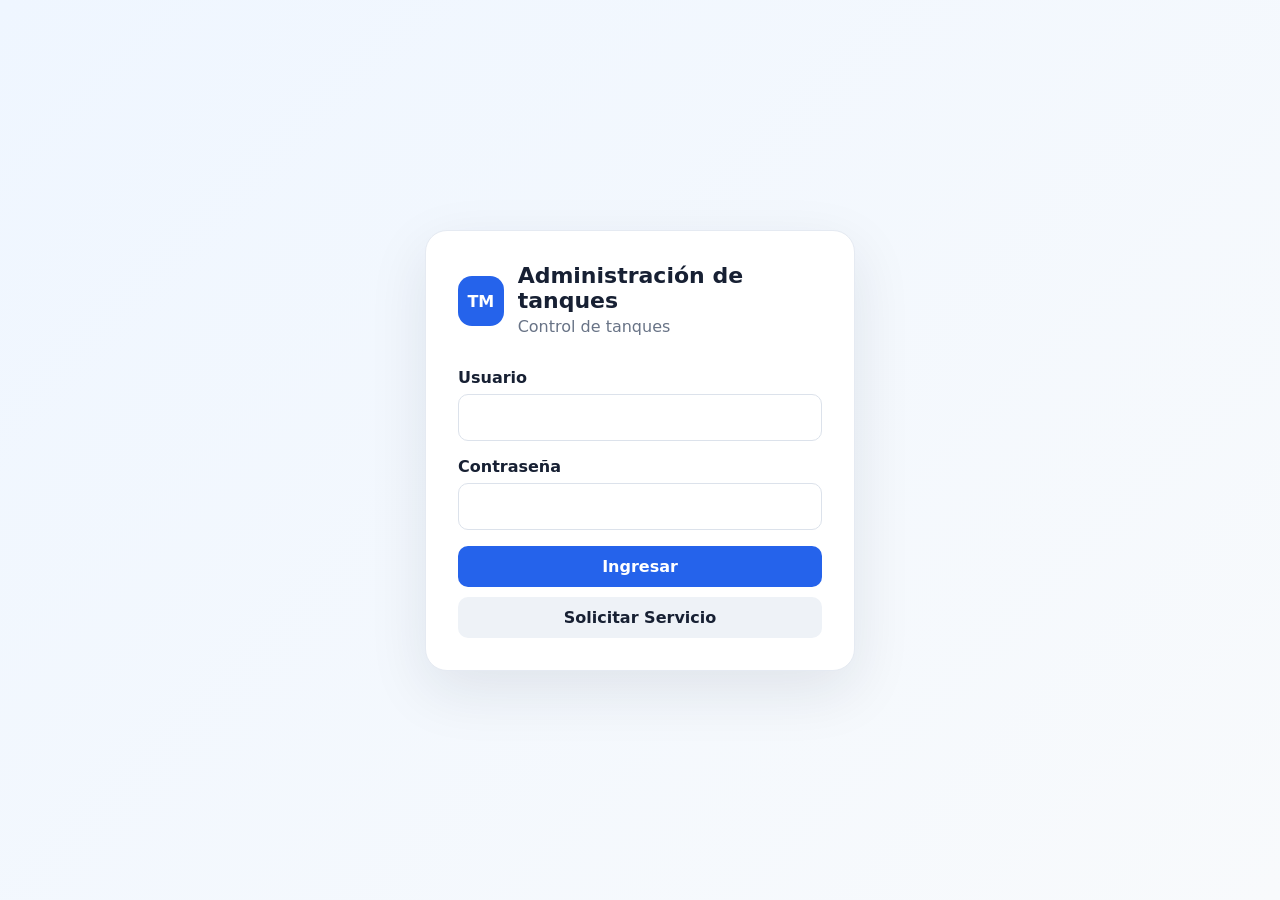
<file: Frontend/admin.html>
<!doctype html>
<html lang="es">
<head>
<meta charset="UTF-8"><meta name="viewport" content="width=device-width,initial-scale=1">
<title>Administración de tanques - Admin</title>
<link rel="stylesheet" href="css/styles.css"><link rel="stylesheet" href="css/admin.css">
</head>
<body>
<header class="topbar"><div><strong>Administración de tanques</strong><span id="userName"></span></div><button id="logoutButton" class="secondary">Cerrar sesión</button></header>
<main class="container">
<section class="page-heading"><div><h1>Dashboard</h1><p>Administración general.</p></div><div class="heading-actions"><button id="requestsButton">Solicitudes</button><button id="refreshButton" class="secondary">Actualizar</button></div></section>
<section id="stats" class="stats"></section>
<section class="panel">
<div class="panel-title"><h2>Usuarios</h2><button id="newUserButton">Nuevo usuario</button></div>
<div class="table-wrap"><table><thead><tr><th>ID</th><th>Nombre</th><th>Usuario</th><th>Rol</th><th>Acciones</th></tr></thead><tbody id="usersBody"></tbody></table></div>
</section>
<section class="panel">
<div class="panel-title"><h2>Tanques</h2><button id="newTankButton">Nuevo tanque</button></div>
<div class="table-wrap"><table><thead><tr><th>ID</th><th>Tipo</th><th>Cantidad actual</th><th>Capacidad total</th><th>Nivel</th><th>Altura</th><th>Ubicación</th><th>Usuarios</th><th>Acciones</th></tr></thead><tbody id="tanksBody"></tbody></table></div>
</section>
<div id="modal" class="modal hidden"><div class="modal-card"><button id="closeModal" class="modal-close">×</button><h2 id="modalTitle"></h2><form id="modalForm"></form></div></div>
<div id="adminError" class="alert error hidden"></div>
</main>
<script src="js/api.js"></script><script src="js/auth.js"></script><script src="js/admin.js"></script>
</body>
</html>
</file>
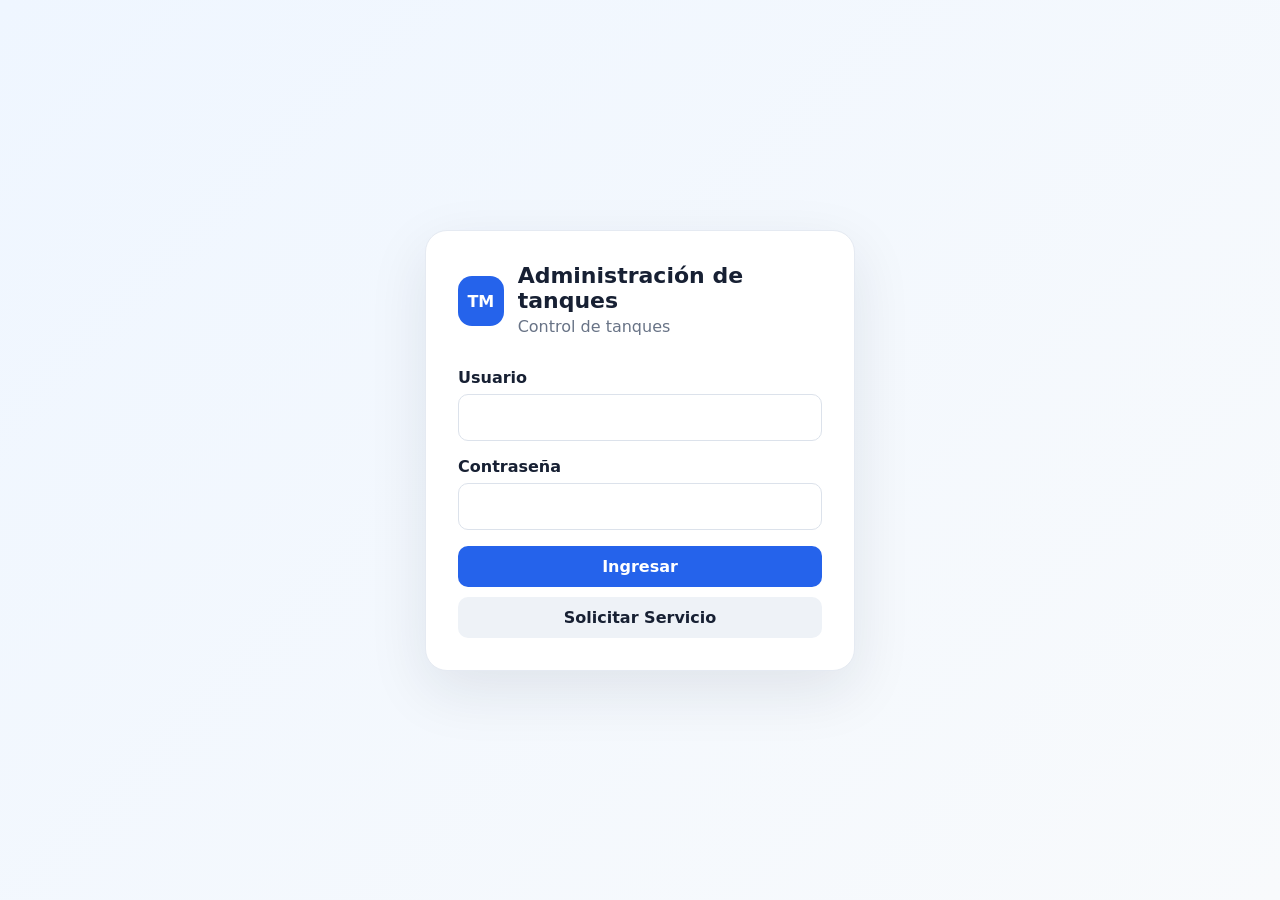
<file: Frontend/alta-usuario.html>
<!doctype html>
<html lang="es">
<head><meta charset="UTF-8"><meta name="viewport" content="width=device-width,initial-scale=1"><title>Alta de Usuario</title><link rel="stylesheet" href="css/styles.css"><link rel="stylesheet" href="css/alta-usuario.css"></head>
<body>
<header class="topbar"><div><strong>Tank Management</strong><span id="userName"></span></div><button class="secondary" onclick="location.href='solicitudes.html'">Volver</button></header>
<main class="container">
<section class="page-heading"><div><h1>Alta de Usuario</h1><p>Datos de la solicitud y acceso del nuevo dueño.</p></div></section>
<section class="panel">
<div id="requestFields" class="readonly-grid"></div>
<form id="altaForm" class="alta-form">
  <h2>Datos de acceso</h2>
  <div class="form-grid"><label>Usuario<input id="usuario" required maxlength="50"></label><label>Contraseña<input id="contrasena" type="password" required minlength="4" maxlength="255"></label></div>
  <h2>Asignar Tanque por ID</h2>
  <label>ID del Tanque<input id="tanqueId" type="number" min="1" required></label>
  <div id="altaMessage" class="alert hidden"></div>
  <div class="form-actions"><button type="button" class="secondary" onclick="location.href='solicitudes.html'">Cancelar</button><button id="altaButton" type="submit">Dar Alta</button></div>
</form>
</section>
</main>
<script src="js/api.js"></script><script src="js/auth.js"></script><script src="js/alta-usuario.js"></script>
</body></html>
</file>
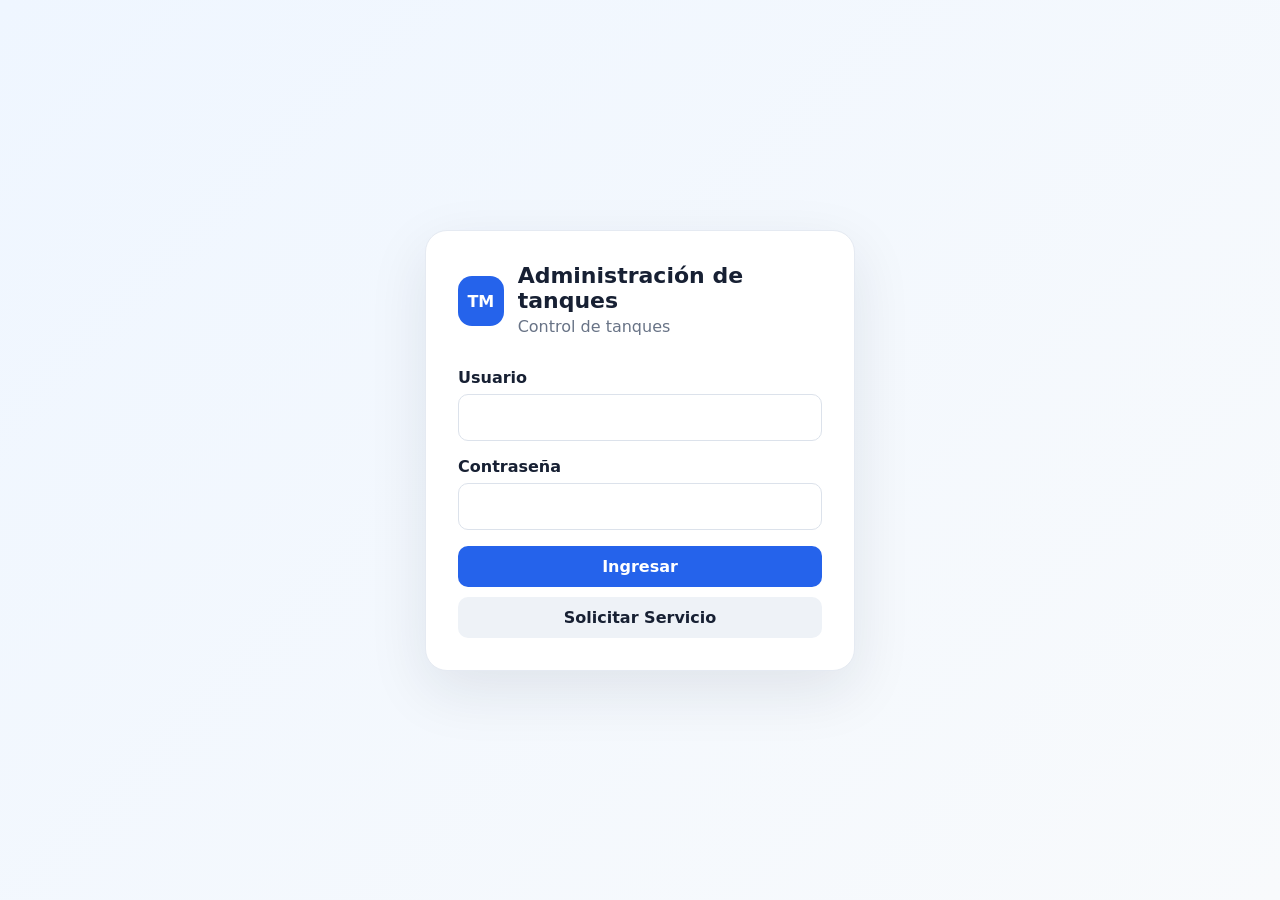
<file: Frontend/login.html>
<!doctype html>
<html lang="es">
<head>
<meta charset="UTF-8">
<meta name="viewport" content="width=device-width,initial-scale=1">
<title>Administración de tanques - Login</title>
<link rel="stylesheet" href="css/styles.css">
<link rel="stylesheet" href="css/login.css">
</head>
<body class="login-page">
<main class="login-card">
  <div class="brand"><span>TM</span><div><h1>Administración de tanques</h1><p>Control de tanques</p></div></div>
  <form id="loginForm">
    <label>Usuario<input id="usuario" required autocomplete="username"></label>
    <label>Contraseña<input id="contrasena" type="password" required autocomplete="current-password"></label>
    <button id="loginButton" type="submit">Ingresar</button>
    <button id="serviceButton" type="button" class="secondary service-button">Solicitar Servicio</button>
    <div id="loginError" class="alert error hidden"></div>
  </form>
</main>
<script src="js/api.js"></script>
<script src="js/auth.js"></script>
<script src="js/login.js"></script>
</body>
</html>
</file>
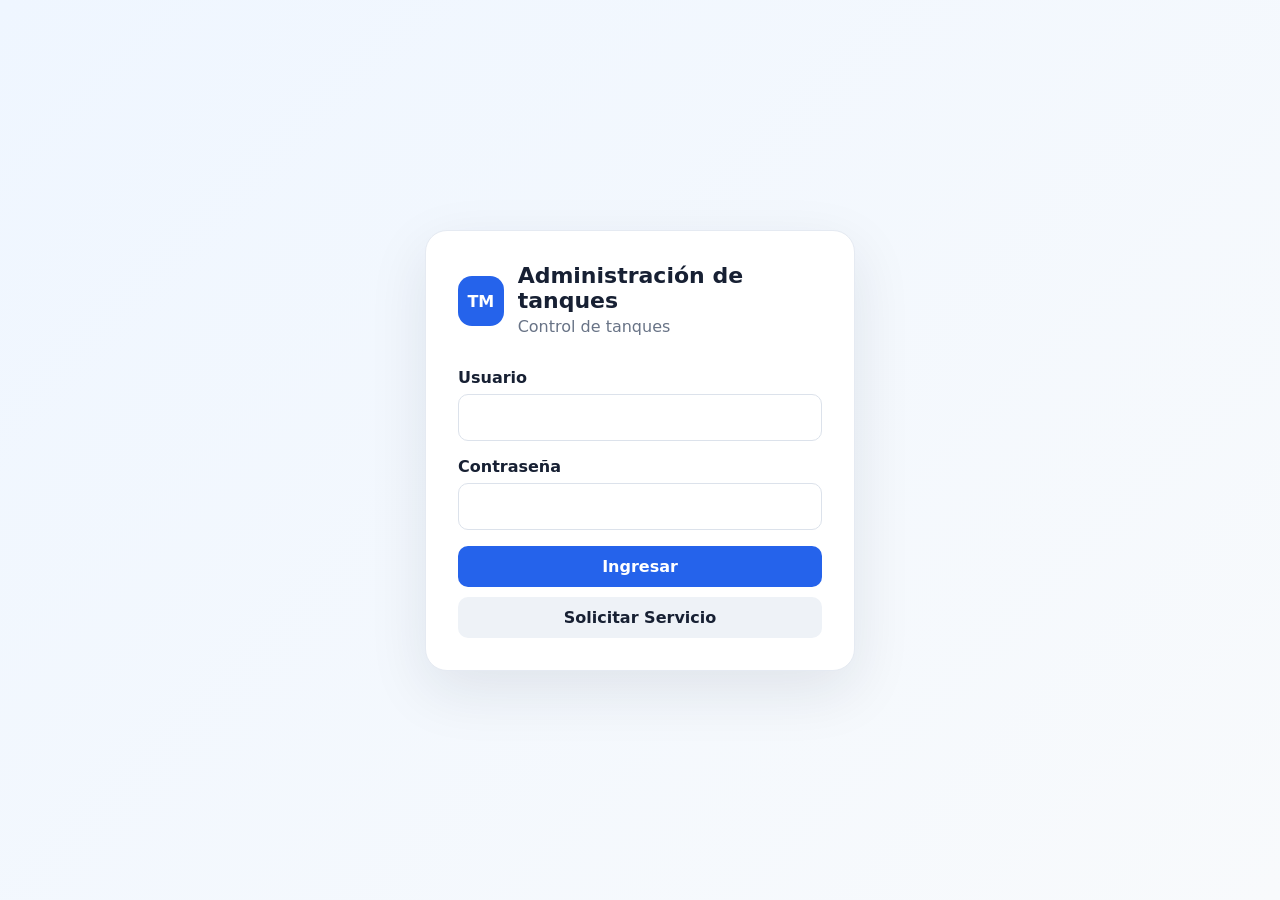
<file: Frontend/owner.html>
<!doctype html>
<html lang="es">
<head>
<meta charset="UTF-8"><meta name="viewport" content="width=device-width,initial-scale=1">
<title>Administración de tanques - Dueño</title>
<link rel="stylesheet" href="css/styles.css"><link rel="stylesheet" href="css/owner.css">
</head>
<body>
<header class="topbar"><div><strong>Administración de tanques</strong><span id="userName"></span></div><button id="logoutButton" class="secondary">Cerrar sesión</button></header>
<main class="container"><section class="page-heading"><div><h1>Mis tanques</h1><p>Estado actual de tus tanques.</p></div><button id="refreshButton">Actualizar</button></section><div id="ownerNotice" class="alert success hidden" role="status"></div><div id="tankGrid" class="tank-grid"></div><div id="ownerError" class="alert error hidden"></div></main>
<script src="js/api.js"></script><script src="js/auth.js"></script><script src="js/owner.js"></script>
</body>
</html>
</file>
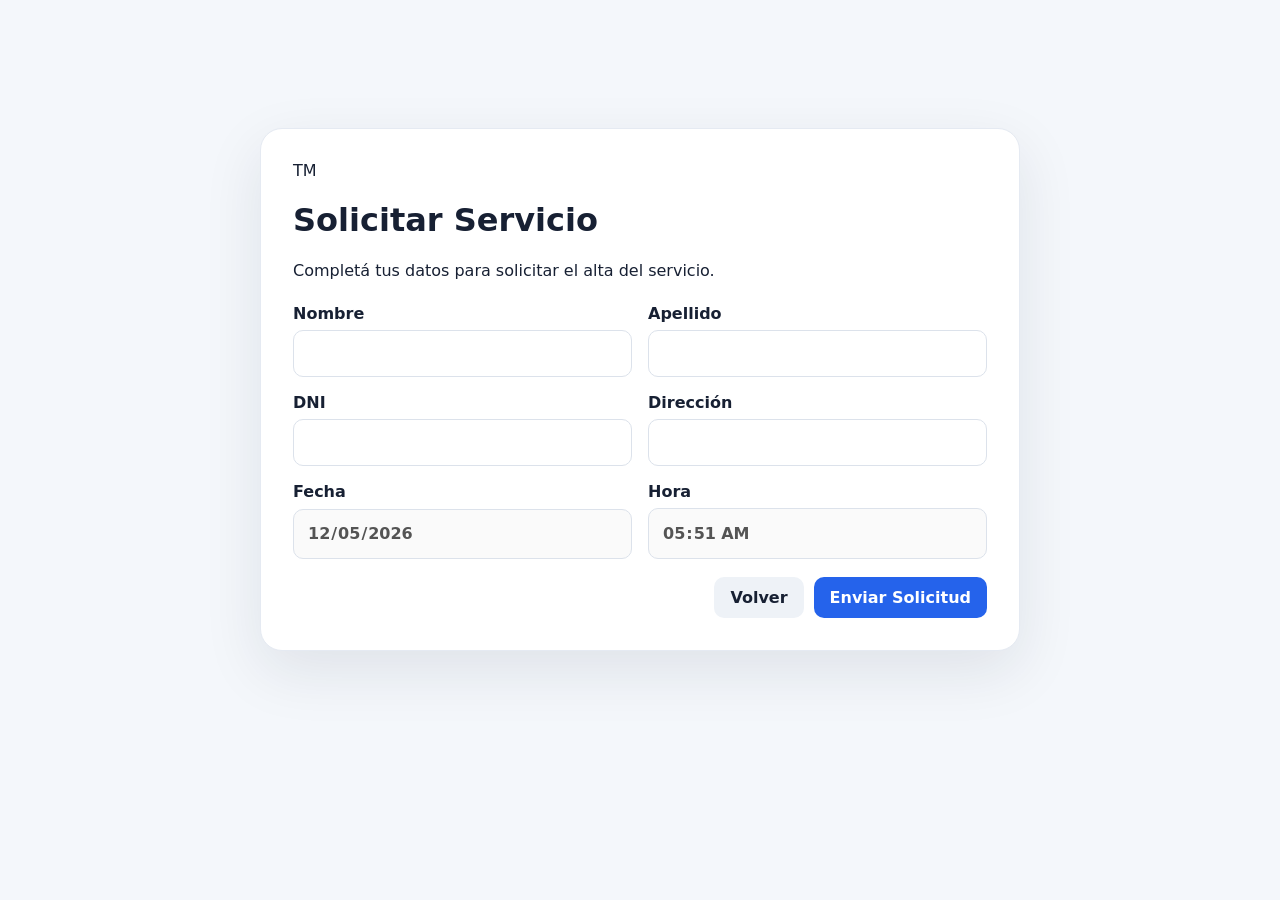
<file: Frontend/solicitar-servicio.html>
<!doctype html>
<html lang="es">
<head>
<meta charset="UTF-8"><meta name="viewport" content="width=device-width,initial-scale=1">
<title>Solicitar Servicio</title>
<link rel="stylesheet" href="css/styles.css">
<link rel="stylesheet" href="css/service.css">
</head>
<body class="login-page">
<main class="form-card">
  <div class="brand"><span>TM</span><div><h1>Solicitar Servicio</h1><p>Completá tus datos para solicitar el alta del servicio.</p></div></div>
  <form id="serviceForm" class="service-form">
    <div class="form-grid">
      <label>Nombre<input id="nombre" required maxlength="100"></label>
      <label>Apellido<input id="apellido" required maxlength="100"></label>
      <label>DNI<input id="dni" required maxlength="30"></label>
      <label>Dirección<input id="direccion" required maxlength="255"></label>
      <label>Fecha<input id="fecha" type="date" required disabled></label>
      <label>Hora<input id="hora" type="time" required disabled></label>
    </div>
    <div id="serviceMessage" class="alert hidden"></div>
    <div class="form-actions">
      <button type="button" class="secondary" onclick="location.href='login.html'">Volver</button>
      <button id="sendButton" type="submit">Enviar Solicitud</button>
    </div>
  </form>
</main>
<script src="js/api.js"></script>
<script src="js/solicitar-servicio.js"></script>
</body>
</html>
</file>
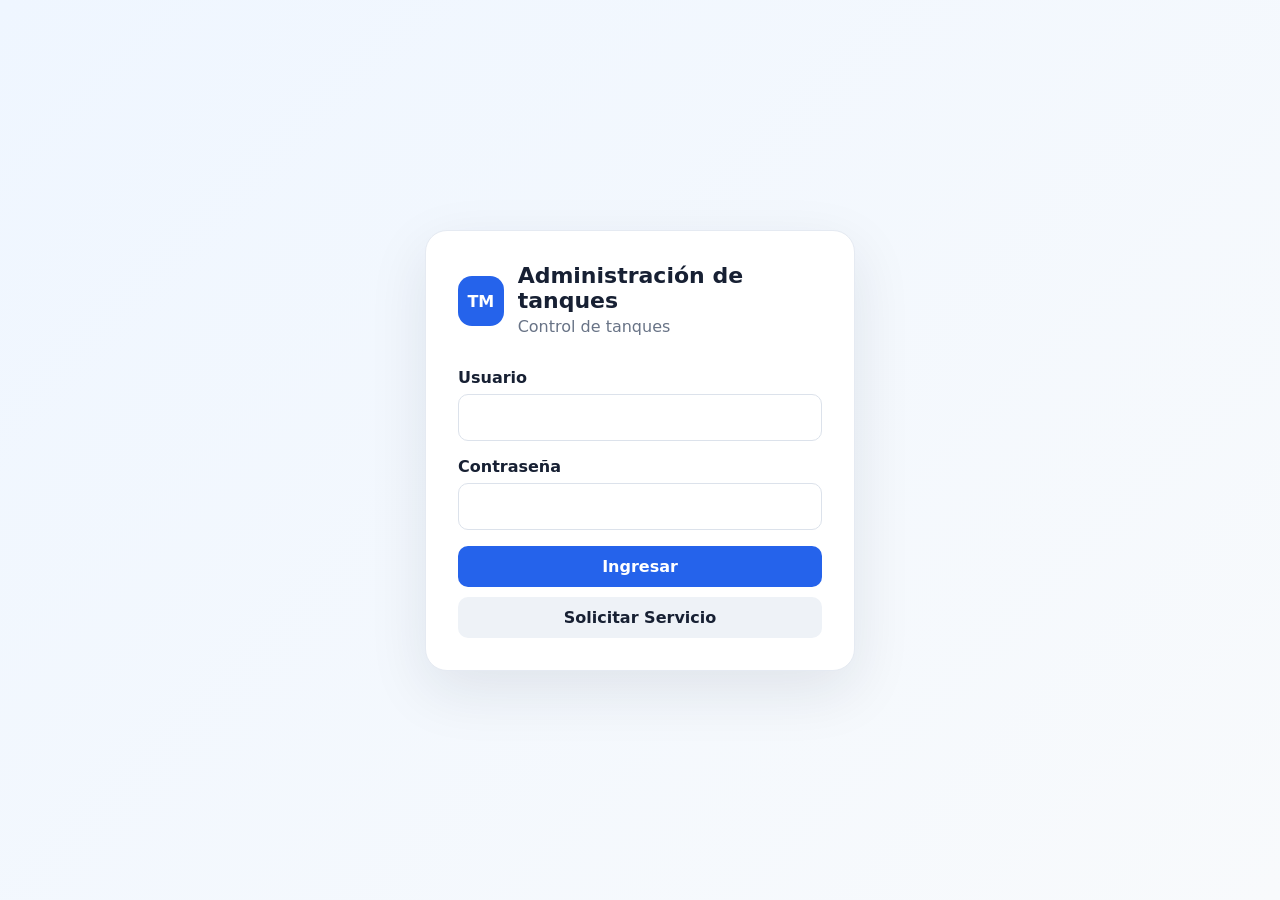
<file: Frontend/solicitudes.html>
<!doctype html>
<html lang="es">
<head><meta charset="UTF-8"><meta name="viewport" content="width=device-width,initial-scale=1"><title>Solicitudes</title><link rel="stylesheet" href="css/styles.css"><link rel="stylesheet" href="css/solicitudes.css"></head>
<body>
<header class="topbar"><div><strong>Tank Management</strong><span id="userName"></span></div><button class="secondary" onclick="location.href='admin.html'">Volver al panel</button></header>
<main class="container">
<section class="page-heading"><div><h1>Solicitudes de Servicio</h1><p>Solicitudes pendientes de atención.</p></div><button id="refreshButton">Actualizar</button></section>
<div id="requestsGrid" class="requests-grid"></div><div id="requestError" class="alert error hidden"></div>
</main>
<div id="requestModal" class="modal hidden"><div class="modal-card request-detail-card"><button id="closeRequest" class="modal-close">×</button><h2>Detalle de solicitud</h2><div id="requestDetail"></div></div></div>
<script src="js/api.js"></script><script src="js/auth.js"></script><script src="js/solicitudes.js"></script>
</body></html>
</file>
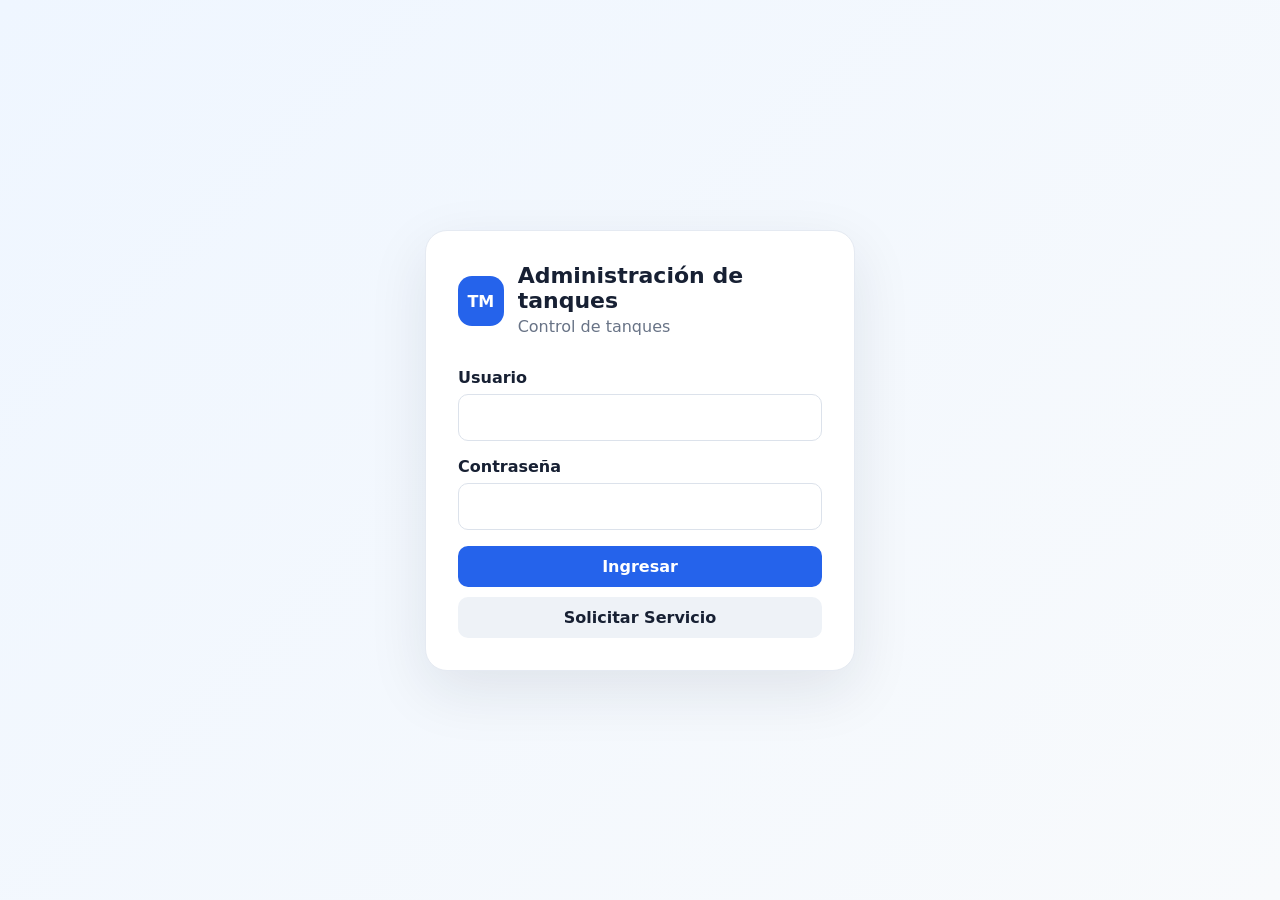
<file: Frontend/tanque-info.html>
<!doctype html>
<html lang="es">
<head><meta charset="UTF-8"><meta name="viewport" content="width=device-width,initial-scale=1"><title>Información del Tanque</title><link rel="stylesheet" href="css/styles.css"><link rel="stylesheet" href="css/tanques-admin.css"></head>
<body>
<header class="topbar"><div><strong>Tank Management</strong><span id="userName"></span></div><button class="secondary" onclick="location.href='tanques-admin.html'">Volver</button></header>
<main class="container"><div id="tankInfo"></div><div id="tankError" class="alert error hidden"></div></main>
<script src="js/api.js"></script><script src="js/auth.js"></script><script src="js/tanque-info.js"></script>
</body></html>
</file>
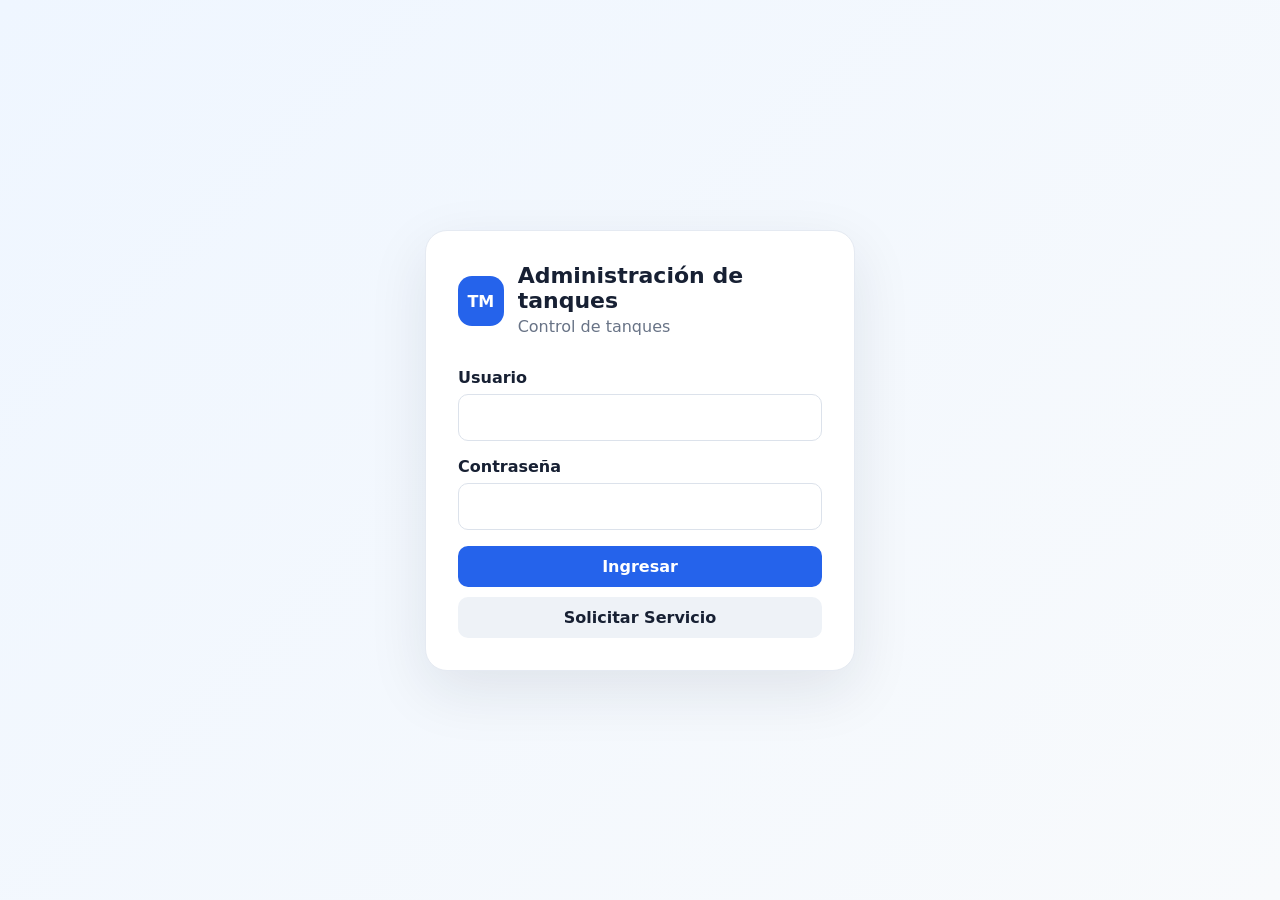
<file: Frontend/tanques-admin.html>
<!doctype html>
<html lang="es">
<head><meta charset="UTF-8"><meta name="viewport" content="width=device-width,initial-scale=1"><title>Tanques Admin</title><link rel="stylesheet" href="css/styles.css"><link rel="stylesheet" href="css/tanques-admin.css"></head>
<body>
<header class="topbar"><div><strong>Tank Management</strong><span id="userName"></span></div><button class="secondary" onclick="location.href='admin.html'">Volver</button></header>
<main class="container">
  <section class="page-heading"><div><h1>Tanques</h1><p>Todos los tanques registrados.</p></div><button id="refreshButton">Actualizar</button></section>
  <div id="tankGridAdmin" class="tank-admin-grid"></div>
  <div id="tankError" class="alert error hidden"></div>
</main>
<script src="js/api.js"></script><script src="js/auth.js"></script><script src="js/tanques-admin.js"></script>
</body></html>
</file>
<file: Frontend/css/styles.css>
:root{--bg:#f4f7fb;--surface:#fff;--text:#172033;--muted:#687386;--primary:#2563eb;--primary2:#1d4ed8;--danger:#dc2626;--border:#e5eaf2;--radius:16px}
*{box-sizing:border-box}body{margin:0;background:var(--bg);color:var(--text);font-family:Inter,system-ui,-apple-system,Segoe UI,sans-serif}button,input,select{font:inherit}button{border:0;border-radius:10px;padding:11px 16px;background:var(--primary);color:#fff;cursor:pointer;font-weight:700}button:hover{background:var(--primary2)}button.secondary{background:#eef2f7;color:var(--text)}button.danger{background:var(--danger)}.hidden{display:none!important}.alert{padding:12px 14px;border-radius:10px;margin-top:15px}.error{background:#fee2e2;color:#991b1b}.topbar{height:68px;background:var(--surface);border-bottom:1px solid var(--border);display:flex;align-items:center;justify-content:space-between;padding:0 28px}.topbar strong{font-size:20px}.topbar span{margin-left:18px;color:var(--muted)}.container{max-width:1200px;margin:0 auto;padding:30px 20px}.page-heading,.panel-title{display:flex;justify-content:space-between;align-items:center;gap:15px}.page-heading{margin-bottom:24px}.page-heading h1{margin:0 0 6px}.page-heading p{margin:0;color:var(--muted)}.panel{background:var(--surface);border:1px solid var(--border);border-radius:var(--radius);padding:20px;margin-bottom:24px}.panel-title{margin-bottom:18px}.panel-title h2{margin:0}.table-wrap{overflow:auto}table{width:100%;border-collapse:collapse;min-width:720px}th,td{text-align:left;padding:13px 10px;border-bottom:1px solid var(--border)}th{color:var(--muted);font-size:13px}.modal{position:fixed;inset:0;background:#0008;display:grid;place-items:center;padding:20px}.modal-card{background:#fff;border-radius:18px;padding:25px;max-width:520px;width:100%;position:relative}.modal-close{position:absolute;right:15px;top:15px;background:#eef2f7;color:#333;padding:5px 11px;font-size:20px}.modal-card form{display:grid;gap:14px}.modal-card label{display:grid;gap:6px;font-weight:700}.modal-card input,.modal-card select{padding:11px;border:1px solid var(--border);border-radius:10px}.modal-card .actions{display:flex;justify-content:flex-end;gap:10px}@media(max-width:700px){.topbar{padding:0 15px}.container{padding:20px 14px}.topbar span{display:none}}
</file>
<file: Frontend/css/admin.css>
.stats{display:grid;grid-template-columns:repeat(auto-fit,minmax(180px,1fr));gap:16px;margin-bottom:24px}.stat{background:#fff;border:1px solid var(--border);border-radius:16px;padding:18px}.stat small{color:var(--muted)}.stat strong{display:block;font-size:30px;margin-top:8px}.actions-cell{display:flex;gap:7px;flex-wrap:wrap}.mini{padding:7px 10px;font-size:12px}
.heading-actions{display:flex;gap:10px;flex-wrap:wrap}.stat-clickable{cursor:pointer;position:relative;transition:transform .15s,box-shadow .15s}.stat-clickable:hover{transform:translateY(-2px);box-shadow:0 10px 25px #17203312}.stat-link{position:absolute;right:14px;top:12px;color:var(--primary);font-size:12px;font-weight:800}
</file>
<file: Frontend/css/alta-usuario.css>
.readonly-grid{display:grid;grid-template-columns:repeat(3,1fr);gap:14px;margin-bottom:28px}.readonly-grid>div{background:#f8fafc;border:1px solid var(--border);border-radius:12px;padding:14px;display:grid;gap:5px}.readonly-grid small{color:var(--muted)}.alta-form{border-top:1px solid var(--border);padding-top:24px;display:grid;gap:18px}.alta-form h2{margin:0 0 -5px}.form-grid{display:grid;grid-template-columns:1fr 1fr;gap:16px}.alta-form label{display:grid;gap:7px;font-weight:700}.alta-form input{padding:12px;border:1px solid var(--border);border-radius:10px}.form-actions{display:flex;justify-content:flex-end;gap:10px}.success{background:#dcfce7;color:#166534}@media(max-width:700px){.readonly-grid{grid-template-columns:1fr 1fr}.form-grid{grid-template-columns:1fr}}@media(max-width:450px){.readonly-grid{grid-template-columns:1fr}.form-actions{flex-direction:column}.form-actions button{width:100%}}
</file>
<file: Frontend/css/login.css>
.login-page{min-height:100vh;display:grid;place-items:center;padding:20px;background:linear-gradient(135deg,#eff6ff,#f8fafc)}.login-card{width:min(430px,100%);background:#fff;border:1px solid #e5eaf2;border-radius:22px;padding:32px;box-shadow:0 20px 60px #17203318}.brand{display:flex;gap:14px;align-items:center;margin-bottom:28px}.brand>span{width:50px;height:50px;border-radius:14px;background:#2563eb;color:#fff;display:grid;place-items:center;font-weight:900}.brand h1{font-size:22px;margin:0}.brand p{margin:4px 0;color:#687386}.login-card form{display:grid;gap:16px}.login-card label{display:grid;gap:7px;font-weight:700}.login-card input{padding:13px;border:1px solid #dce2eb;border-radius:10px}.login-card button{width:100%}
.service-button{margin-top:-6px}.service-note{text-align:center;color:var(--muted);font-size:13px;margin:0}
</file>
<file: Frontend/css/owner.css>
.tank-grid{display:grid;grid-template-columns:repeat(auto-fit,minmax(280px,1fr));gap:18px}.tank-card{background:#fff;border:1px solid var(--border);border-radius:18px;padding:20px}.tank-card h2{margin:0 0 4px}.tank-meta{color:var(--muted);margin-bottom:18px}.level-bar{height:12px;background:#e8edf4;border-radius:999px;overflow:hidden}.level-fill{height:100%;background:var(--primary);transition:width .3s}.tank-value{font-size:25px;font-weight:800;margin:14px 0 3px}.tank-percent{color:var(--primary);font-weight:800}.tank-details{display:grid;gap:7px;margin-top:16px;color:var(--muted)}

.tank-actions{display:flex;gap:10px;margin-top:18px;flex-wrap:wrap}.tank-actions button{width:100%}.tank-actions button:disabled{opacity:.65;cursor:wait}.success{background:#dcfce7;color:#166534}
</file>
<file: Frontend/css/service.css>
.form-card{width:min(760px,100%);background:#fff;border:1px solid var(--border);border-radius:22px;padding:32px;box-shadow:0 20px 60px #17203318; margin: auto}.form-card .brand{margin-bottom:24px}.service-form{display:grid;gap:18px}.form-grid{display:grid;grid-template-columns:repeat(2,minmax(0,1fr));gap:16px}.form-grid label{display:grid;gap:7px;font-weight:700}.form-grid input{padding:13px;border:1px solid #dce2eb;border-radius:10px}.form-actions{display:flex;justify-content:flex-end;gap:10px}@media(max-width:650px){.form-grid{grid-template-columns:1fr}.form-actions{flex-direction:column}.form-actions button{width:100%}}
.success{background:#dcfce7;color:#166534} body{
    height: 100%; margin-top: 10%;
}
</file>
<file: Frontend/css/solicitudes.css>
.requests-grid{display:grid;grid-template-columns:repeat(auto-fit,minmax(280px,1fr));gap:18px}.request-card{background:#fff;border:1px solid var(--border);border-radius:16px;padding:18px;cursor:pointer;display:grid;gap:8px;transition:transform .15s,box-shadow .15s}.request-card:hover{transform:translateY(-2px);box-shadow:0 12px 30px #17203314}.request-card-top{display:flex;justify-content:space-between;gap:10px}.request-card-top span{background:#fef3c7;color:#92400e;border-radius:999px;padding:4px 9px;font-size:12px;font-weight:800}.request-card small{color:var(--muted)}.request-card .mini{margin-top:4px}.request-detail-card{max-width:650px}.request-detail{display:grid;grid-template-columns:1fr 1fr;gap:12px;margin:20px 0}.request-detail>div{background:#f8fafc;border:1px solid var(--border);border-radius:12px;padding:13px;display:grid;gap:5px}.request-detail small{color:var(--muted)}.request-actions{display:flex;justify-content:flex-end;gap:10px;border-top:1px solid var(--border);padding-top:18px}@media(max-width:600px){.request-detail{grid-template-columns:1fr}.request-actions{flex-direction:column}.request-actions button{width:100%}}
</file>
<file: Frontend/css/tanques-admin.css>
.tank-admin-grid{display:grid;grid-template-columns:repeat(auto-fit,minmax(230px,1fr));gap:18px}.tank-admin-card{background:#fff;border:1px solid var(--border);border-radius:18px;padding:18px;cursor:pointer;transition:transform .15s,box-shadow .15s}.tank-admin-card:hover{transform:translateY(-3px);box-shadow:0 15px 35px #17203318}.tank-admin-card img{width:100%;height:155px;object-fit:contain;margin-bottom:10px}.tank-admin-id{font-size:18px;font-weight:800}.tank-admin-amount{font-size:16px;margin-top:7px}.tank-admin-percent{color:var(--primary);font-weight:900;margin:8px 0}.level-bar{height:12px;background:#e8edf4;border-radius:999px;overflow:hidden}.level-fill{height:100%;background:var(--primary);transition:width .3s}
.tank-detail{max-width:900px;margin:0 auto}.tank-detail-head{display:flex;justify-content:space-between;align-items:center;gap:25px}.tank-detail-head h1{font-size:42px;margin:4px 0}.tank-detail-head p{color:var(--muted);margin:0}.tank-detail-head img{width:220px;height:180px;object-fit:contain}.detail-label,.info-grid small{color:var(--muted)}.detail-percent{font-size:24px;font-weight:900;color:var(--primary);margin:10px 0 22px}.info-grid{display:grid;grid-template-columns:repeat(3,1fr);gap:15px}.info-grid>div{background:#f8fafc;border:1px solid var(--border);border-radius:12px;padding:15px;display:grid;gap:5px}.panel-sub{margin-top:24px;border-top:1px solid var(--border);padding-top:20px}.panel-sub ul{padding-left:20px}@media(max-width:700px){.info-grid{grid-template-columns:1fr 1fr}.tank-detail-head img{width:130px;height:130px}}
</file>
